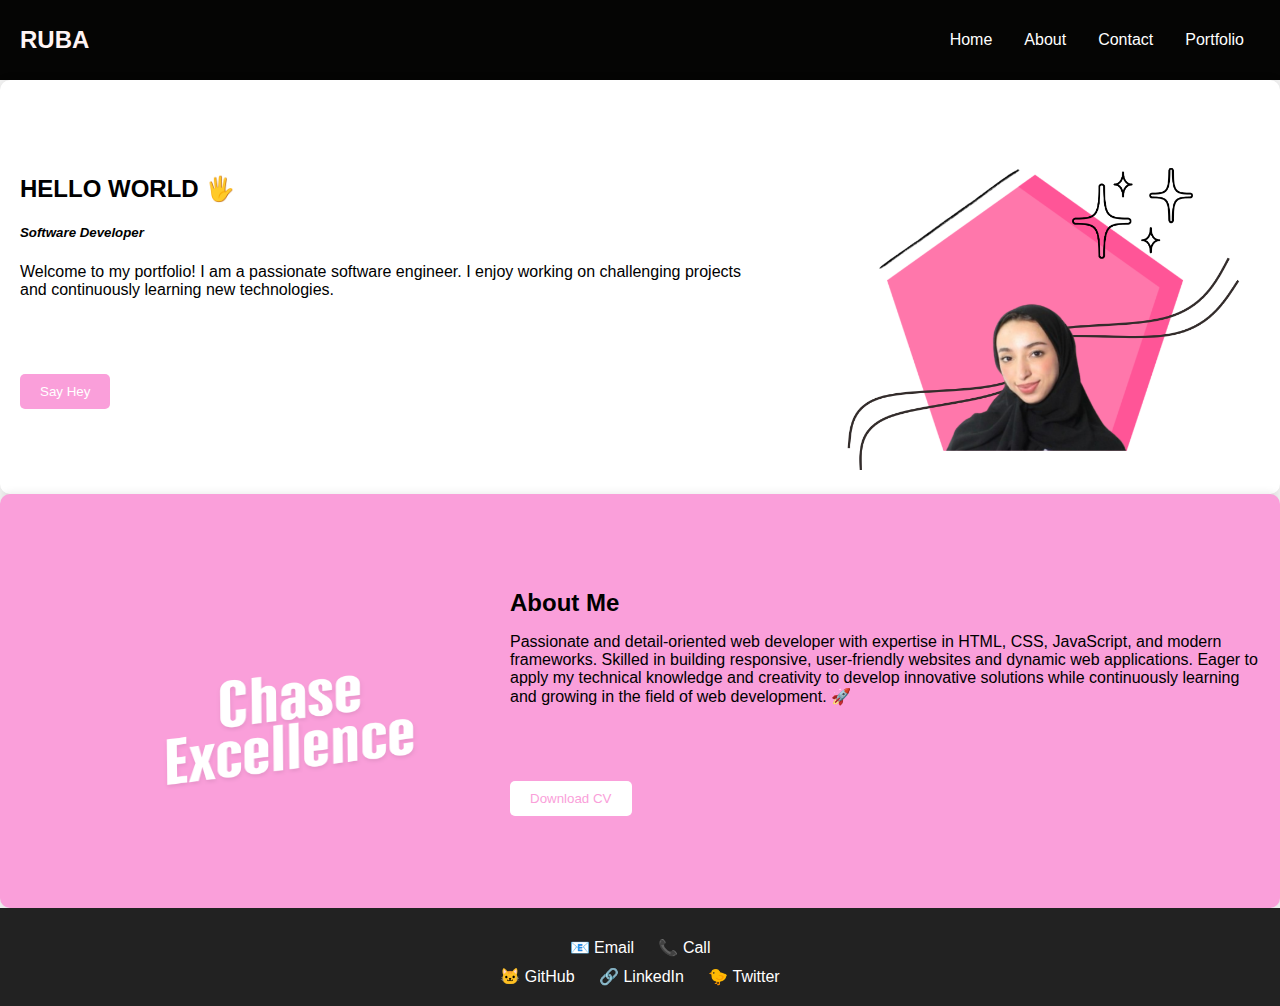
<file: portfolio/index.html>
<!DOCTYPE html>
<link rel="stylesheet" href="./css/style.css">
<html lang="en">
<head>
    <meta charset="UTF-8">
    <meta name="viewport" content="width=device-width, initial-scale=1.0">
    <title>Document</title>
</head>
<body>
    <nav class="nav">
        <h1>RUBA</h1>
        <ul class="nav-options">
            <li><a href="./index.html">Home</a></li>
            <li><a href="#about">About</a></li>
            <li><a href="#contact">Contact</a></li>
            <li><a href="#portfolio">Portfolio</a></li>
        </ul>
    </nav>   
<!-- ############ -->
    <div class="container">
        <div class="left">

            <p>
                <h1 id="hello">HELLO WORLD &#128400; </h1>
                <h5><i>Software Developer </i></h5>
                Welcome to my portfolio! I am a passionate software engineer. 
                I enjoy working on challenging projects and continuously learning new technologies.
                </p>
            <button class="button">Say Hey</button>
        </div>
        <div class="right">
            <img src="./img/last.png" id="Image-2">
            
        </div>
    </div>

    <!-- ########### -->
    <div class="container-pink">
        <div class="left">
            <img src="./img/text.png" id="Image-2">
        </div>
        <div class="right">
            
            
            <p>
                <h1 id="about-me">About Me  </h1>
                Passionate and detail-oriented web developer with expertise in HTML, CSS, JavaScript, and modern frameworks. Skilled in building responsive, user-friendly websites and dynamic web applications. Eager to apply my technical knowledge and creativity to develop innovative solutions while continuously learning and growing in the field of web development. &#128640; </p>
                <a href="./assets/ATS-CV-01.pdf" download>
                <button class="button-2">Download CV</button>
                </a>
        </div>
    </div>

    <!-- ############ -->

    <footer style="background-color: #222; color: white; text-align: center; padding: 20px;">
        
        <div style="margin: 10px 0;">
            <a href="mailto:your.email@example.com" style="color: white; text-decoration: none; margin: 0 10px;">📧 Email</a>
            <a href="tel:+1234567890" style="color: white; text-decoration: none; margin: 0 10px;">📞 Call</a>
        </div>
        
        <div>
            <a href="https://github.com/yourusername" target="_blank" style="color: white; text-decoration: none; margin: 0 10px;">&#128049; GitHub</a>
            <a href="https://linkedin.com/in/yourusername" target="_blank" style="color: white; text-decoration: none; margin: 0 10px;">🔗 LinkedIn</a>
            <a href="https://twitter.com/yourusername" target="_blank" style="color: white; text-decoration: none; margin: 0 10px;">&#128036; Twitter</a>
        </div>
    </footer>
    
    
</body>
</html>
</file>
<file: portfolio/css/style.css>
body {
    font-family: Arial, sans-serif;
    margin: 0;
    padding: 0;
    background-color: #f4f4f4;
}
.nav {
    display: flex;
    justify-content: space-between;
    align-items: center;
    background-color: #050504;
    padding: 10px 20px;
}
h1 {
    color: rgb(255, 244, 244);
    font-size: 24px;
    text-decoration: none;
}
#hello{
    color: rgb(0, 0, 0);
    font-size: 24px;
    text-decoration: none;
}
#about-me{
    color: rgb(0, 0, 0);
    font-size: 24px;
    text-decoration: none;
}
.nav-options {
    list-style: none;
    display: flex;
}
.nav-options a {
    color: white;
    text-decoration: none;
    padding: 8px 16px;
}

/* ################# */

.container {
    display: flex;
    justify-content: space-between;
    align-items: flex-start;
    background-color: white;
    padding: 20px;
    border-radius: 10px;
    box-shadow: 0 0 10px rgba(0, 0, 0, 0.1);
}
.container.left {
    flex: 1;
    padding-right: 20px;
}
p{
    text-align: justify; 
    text-align: center;
    margin-top : 75px;
}


#Image-2 {
    /* position: absolute; */
    width: 450px;
    height: 315px;
    margin-left: 40px ;
    margin-top: 55px;
    
    border-radius: 10px;
}

.button {
    background-color: #fa9fda;
    margin-bottom: 60px;
    color: white;
    border: none;
    padding: 10px 20px;
    border-radius: 5px;
    cursor: pointer;
    transition: background-color 0.3s;
}
/* ############### */
.container-pink {
    display: flex;
    justify-content: space-between;
    align-items: flex-start;
    background-color: #fa9fda;
    padding: 20px;
    border-radius: 10px;
    box-shadow: 0 0 10px rgba(0, 0, 0, 0.1);
}
.button-2{
    background-color: #ffffff;
    margin-bottom: 60px;
    color: #fa9fda;
    border: none;
    padding: 10px 20px;
    border-radius: 5px;
    cursor: pointer;
    transition: background-color 0.3s;
}
</file>
